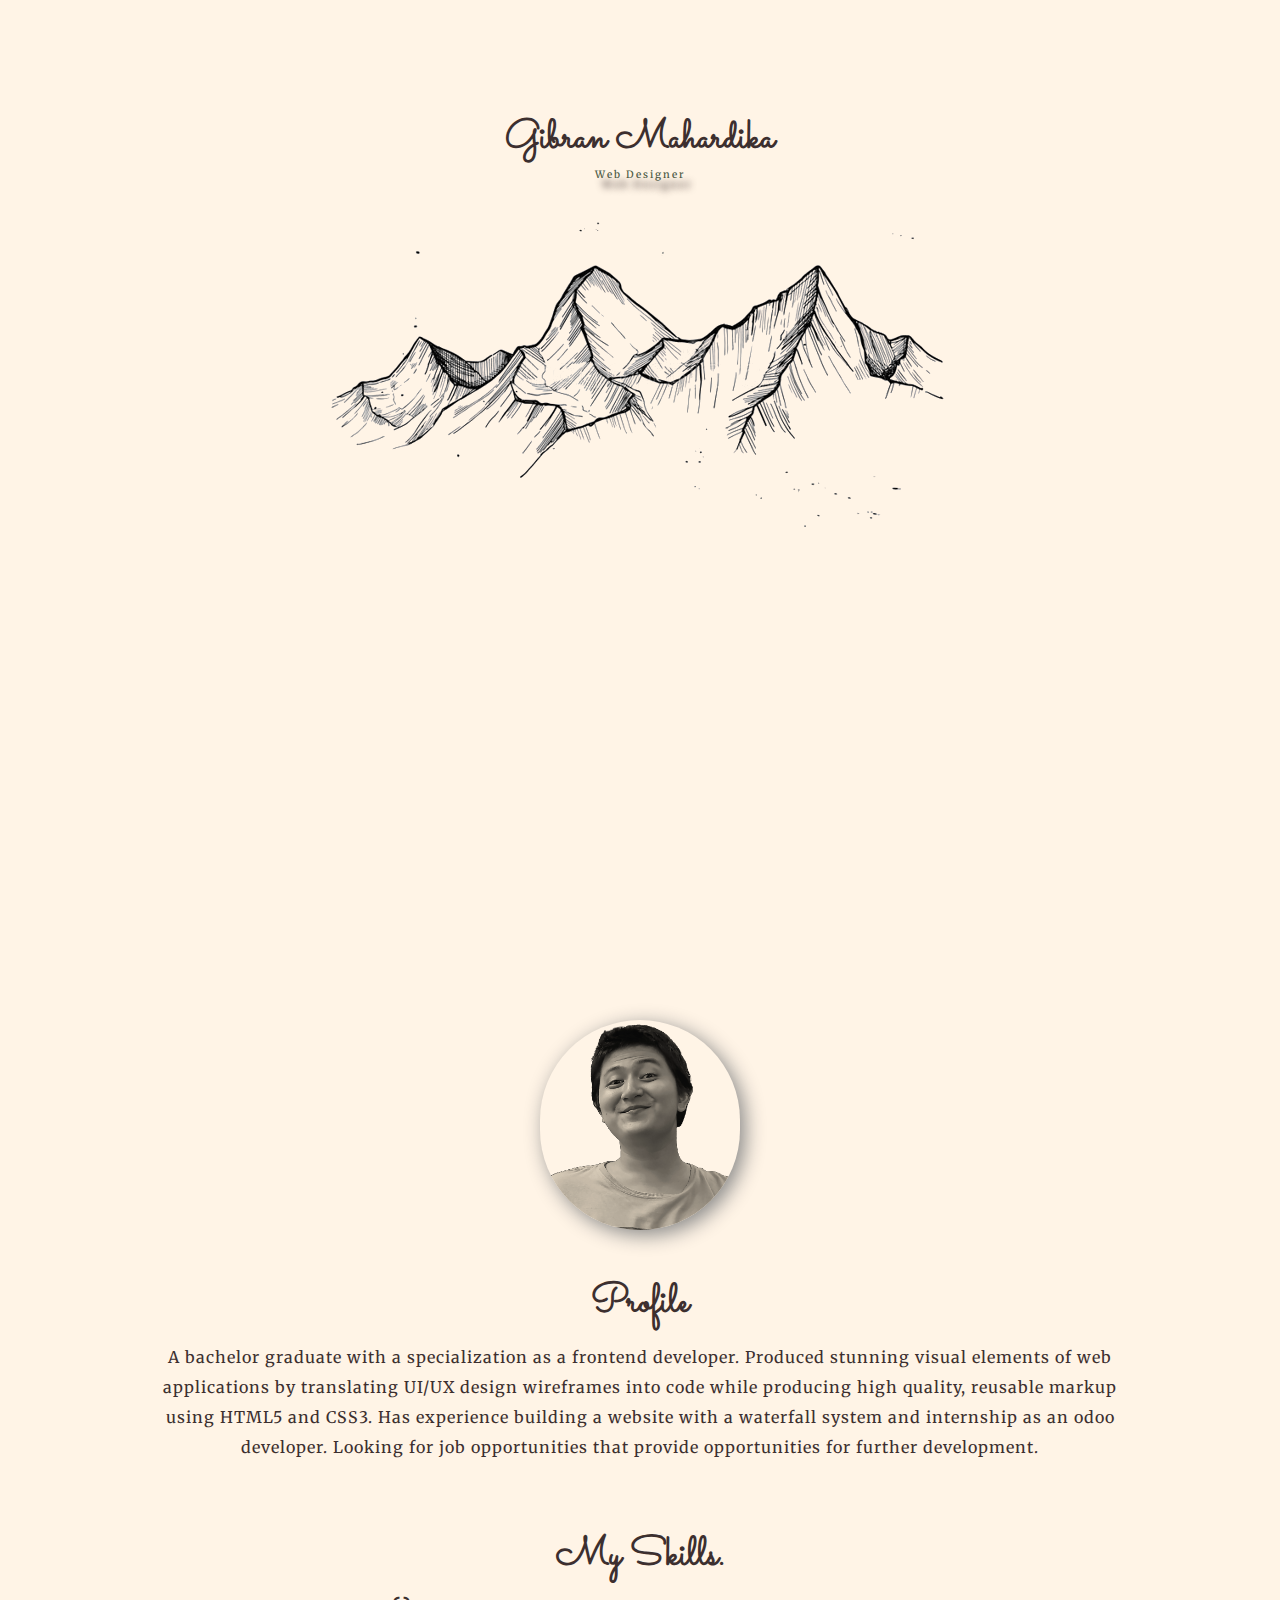
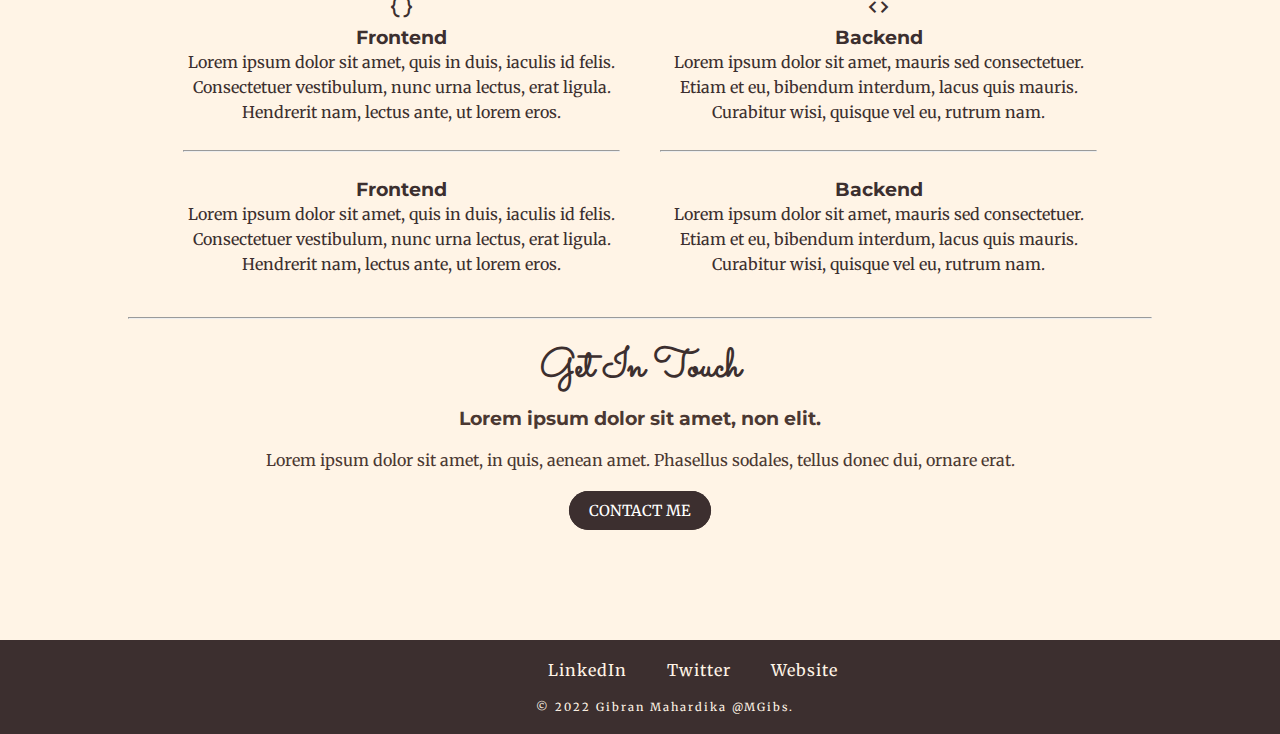
<file: index.html>
<!DOCTYPE html>
<html lang="en">

<head>
    <meta charset="UTF-8">
    <meta http-equiv="X-UA-Compatible" content="IE=edge">
    <meta name="viewport" content="width=device-width, initial-scale=1.0">
    <link rel="preconnect" href="https://fonts.googleapis.com">
    <link rel="preconnect" href="https://fonts.gstatic.com" crossorigin>
    <link
        href="https://fonts.googleapis.com/css2?family=Merriweather:wght@300;400;700;900&family=Montserrat:wght@100;200;300;400;500;600;700;800;900&family=Poppins:wght@100;200;300;400;500;600;700;800;900&family=Sacramento&display=swap"
        rel="stylesheet">
    <link rel="stylesheet" href="https://unpkg.com/boxicons@latest/css/boxicons.min.css">
    <link rel="icon" href="favicon.ico?v=2">

    <link rel="stylesheet" href="css/style.css">

    <title>Gibran Mahardika Site</title>
</head>

<body>
    <!-- TOP CONTAINER -->
    <div class="top-container" id="top-container">
        <!-- <img class="bot-cloud" src="img\cloud_2.png" alt="cloud-img"> -->
        <h1>Gibran Mahardika</h1>
        <h4>Web Designer</h4>
        <img class="mount-2" src="img\mount_1.png" alt="mount-2">
    </div>

    <!-- MIDDLE CONTAINER -->

    <div class="middle-container" id="middle-container">
        <div class="profile">
            <img src="img/me-rm-crop.png" alt="gibs-profile">
            <h2><a href="#">Profile</a></h2>
            <p>A bachelor graduate with a specialization as a frontend developer. Produced
                stunning visual elements of web applications by translating UI/UX design
                wireframes into code while producing high quality, reusable markup using
                HTML5 and CSS3. Has experience building a website with a waterfall system
                and internship as an odoo developer. Looking for job opportunities that
                provide opportunities for further development.
            </p>
        </div>
        <!-- <hr> -->
        <div class="skills">
            <h2><a href="#">My Skills.</a></h2>
            <div class="skill-row-1">
                <i class='bx bx-code-curly' id="bx-curly"></i>

                <ul>
                    <li>
                        <h3>Frontend</h3>
                        <p>Lorem ipsum dolor sit amet, quis in duis, iaculis id felis. Consectetuer vestibulum, nunc
                            urna
                            lectus, erat ligula. Hendrerit nam, lectus ante, ut lorem eros.</p><br>
                    </li>
                    <hr>
                    <li>
                        <br>
                        <h3>Frontend</h3>
                        <p>Lorem ipsum dolor sit amet, quis in duis, iaculis id felis. Consectetuer vestibulum, nunc
                            urna
                            lectus, erat ligula. Hendrerit nam, lectus ante, ut lorem eros.</p>
                    </li>
                </ul>

            </div>
            <div class="skill-row-2">
                <i class='bx bx-code' id="bx-code"></i>
                <!-- <img class="" src="img\settings.png" alt="skill-row-2"> -->
                <h3>Backend</h3>
                <p>Lorem ipsum dolor sit amet, mauris sed consectetuer. Etiam et eu, bibendum interdum, lacus quis
                    mauris. Curabitur wisi, quisque vel eu, rutrum nam.</p><br>
                <hr><br>
                <h3>Backend</h3>
                <p>Lorem ipsum dolor sit amet, mauris sed consectetuer. Etiam et eu, bibendum interdum, lacus quis
                    mauris. Curabitur wisi, quisque vel eu, rutrum nam.</p>
            </div>
        </div>
        <hr>
        <!-- <hr> -->
        <div class="contact-me">
            <h2><a href="#" class="contact-me-title">Get In Touch</a></h2>
            <h3>Lorem ipsum dolor sit amet, non elit.</h3>
            <p>Lorem ipsum dolor sit amet, in quis, aenean amet. Phasellus sodales, tellus donec dui, ornare erat.</p>
            <a class="contact-me-btn" href="mailto:gibranvenom@gmail.com">CONTACT ME</a>
        </div>

    </div>

    <!-- BOTTOM CONTAINER -->

    <div class="bottom-container" id="bottom-container">
        <div class="link-footer">
            <a class="footer-link" href="#">LinkedIn</a>
            <a class="footer-link" href="#">Twitter</a>
            <a class="footer-link" href="#">Website</a>
        </div>

        <p>© 2022 Gibran Mahardika @MGibs.</p>
    </div>

</body>

</html>
</file>
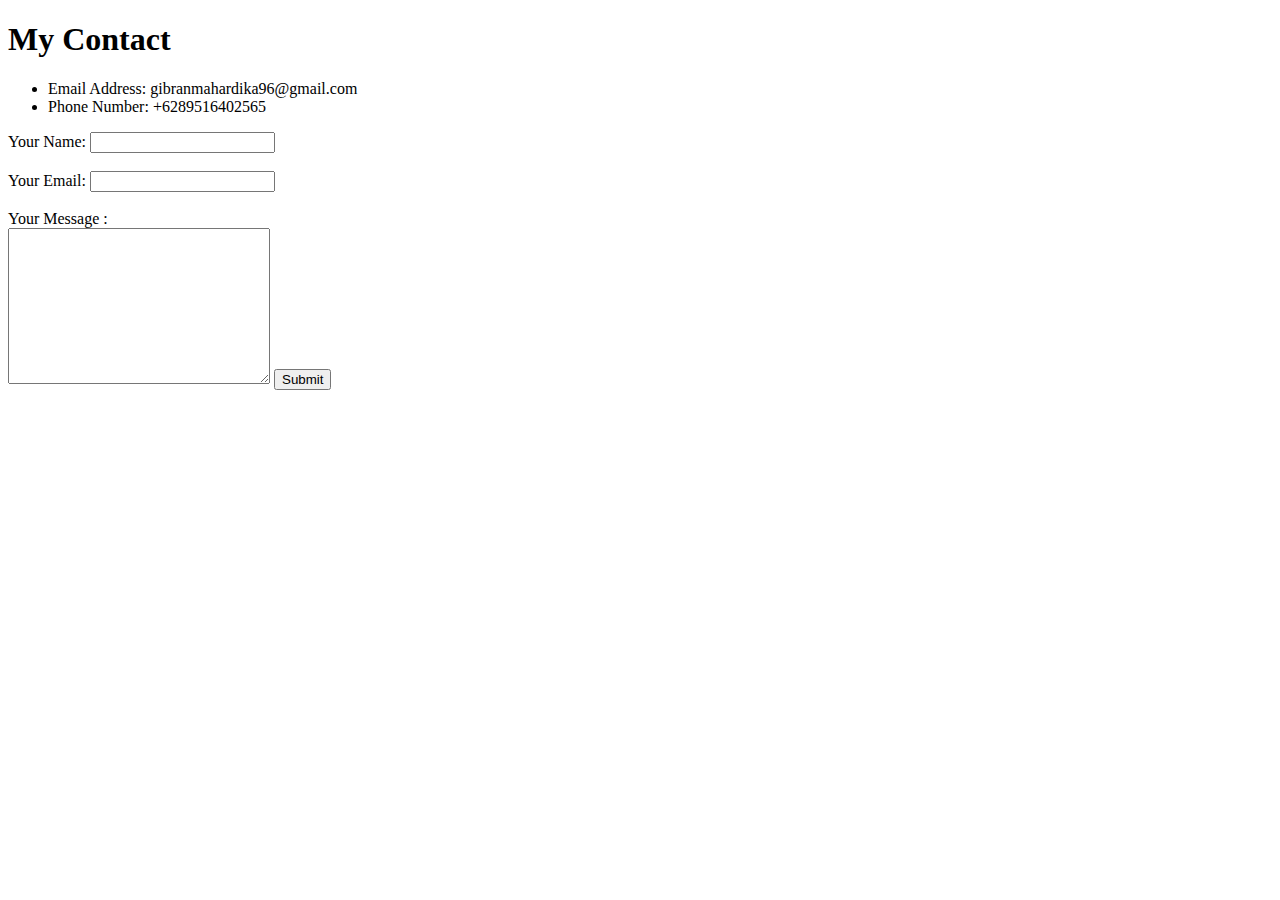
<file: contact.html>
<!DOCTYPE html>
<html lang="en">
<head>
    <meta charset="UTF-8">
    <meta http-equiv="X-UA-Compatible" content="IE=edge">
    <meta name="viewport" content="width=device-width, initial-scale=1.0">
    <title>My Contact</title>
</head>
<body>
    <div class="myContact">
        <h1><strong>My Contact</strong></h1>
        <ul>
            <li>Email Address: gibranmahardika96@gmail.com</li>
            <li>Phone Number: +6289516402565</li>
        </ul>
    </div>
    <form action="mailto:gibranvenom@gmail.com" method="post" enctype="text/plain">
        <label>Your Name: </label>
        <input type="text" name="yourName">
        <br>
        <br>
        <label>Your Email: </label>
        <input type="email" name="yourEmail">
        <br>
        <br>
        <label>Your Message :</label><br>
        <textarea name="yourMessage" id="" cols="30" rows="10"></textarea>
        <input type="submit" name="">
    </form>
</body>
</html>
</file>
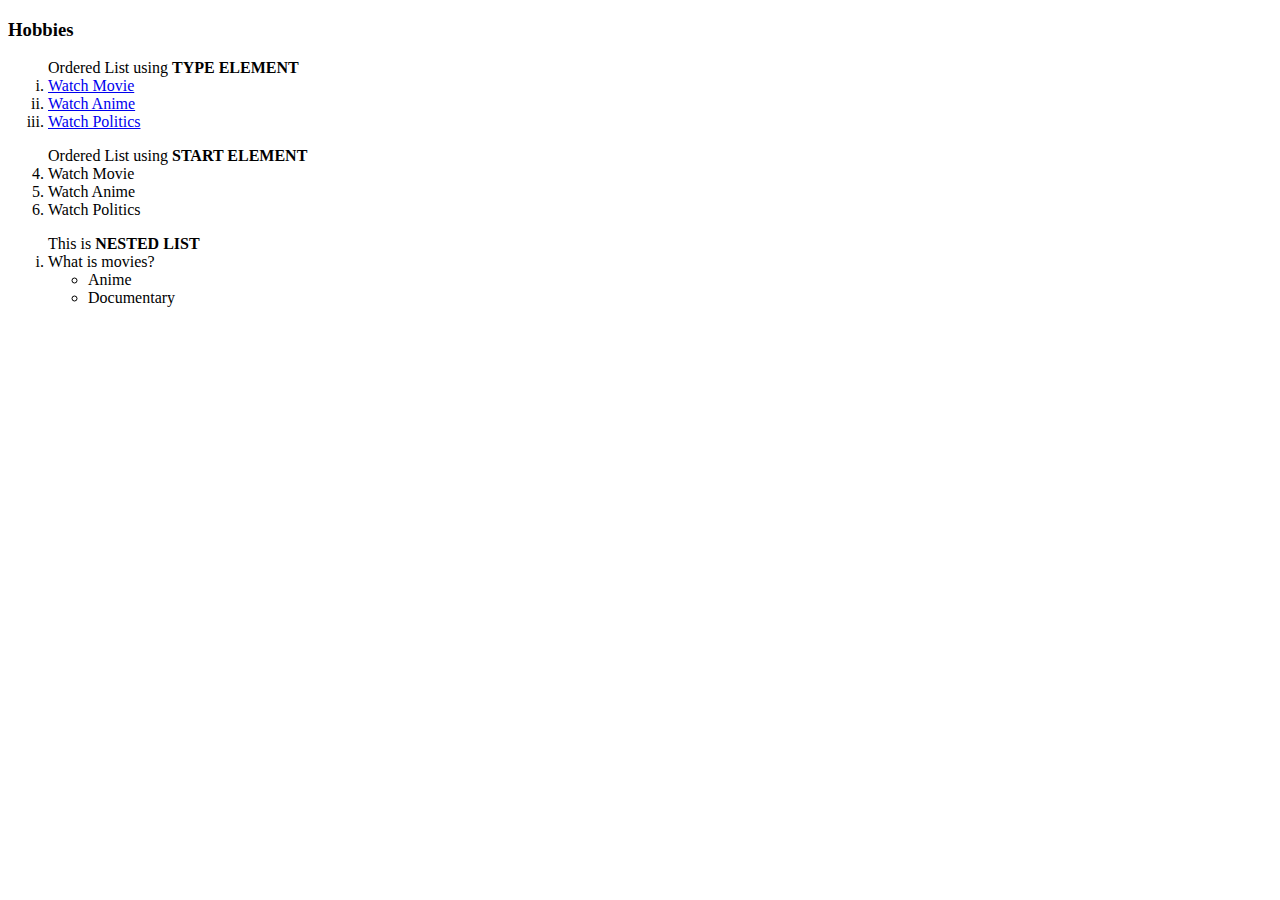
<file: hobbies.html>
<!DOCTYPE html>
<html lang="en">

<head>
    <meta charset="UTF-8">
    <meta http-equiv="X-UA-Compatible" content="IE=edge">
    <meta name="viewport" content="width=device-width, initial-scale=1.0">
    <title>Hobbies</title>
</head>

<body>
    <h3><strong>Hobbies</strong></h3>
    <ol type="i"> Ordered List using <strong>TYPE ELEMENT</strong>
        <li><a href="https://blurayufr.com/">Watch Movie</a></li>
        <li><a href="https://194.163.183.129/">Watch Anime</a></li>
        <li><a href="#">Watch Politics</a></li>
    </ol>
    <ol start="4"> Ordered List using <strong>START ELEMENT</strong>
        <li>Watch Movie</li>
        <li>Watch Anime</li>
        <li>Watch Politics</li>
    </ol>
    <ol type="i"> This is <strong>NESTED LIST</strong>
        <li>What is movies?
            <ul>
                <li>Anime</li>
                <li>Documentary</li>
            </ul>
        </li>
    </ol>
</body>

</html>
</file>
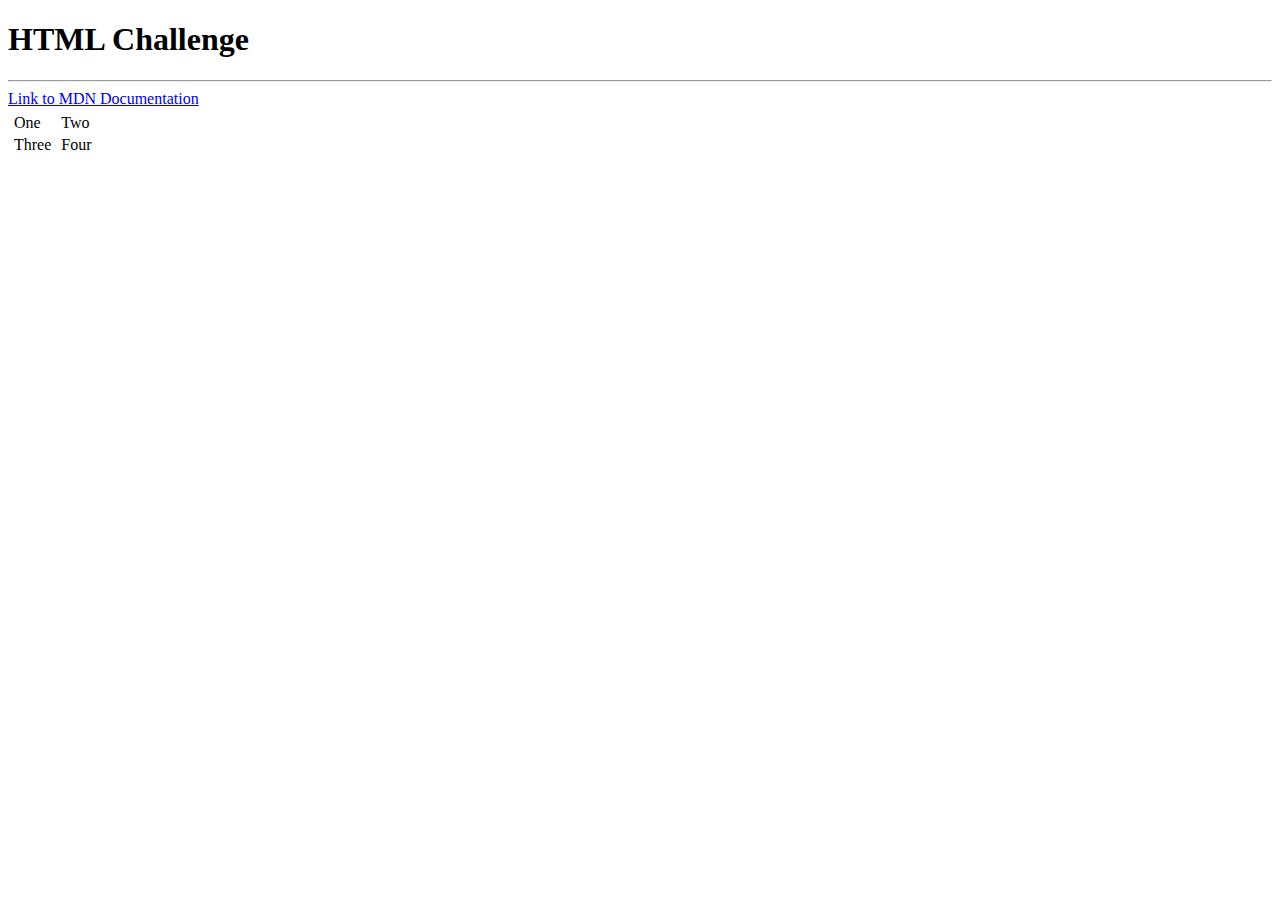
<file: html_challenge.html>
<!DOCTYPE html>
<html lang="en">

<head>
    <meta charset="UTF-8">
    <meta http-equiv="X-UA-Compatible" content="IE=edge">
    <meta name="viewport" content="width=device-width, initial-scale=1.0">
    <title>HTML Challenge</title>
</head>

<body>
    <h1><strong>HTML Challenge</strong></h1>
    <hr>
    <a href="https://developer.mozilla.org/en-US/docs/Web/HTML/Element/input">Link to MDN Documentation</a>

    <table>
        <tr>
            <td>
                <table>
                    <tr>
                        <td>One</td>
                    </tr>
                    <tr>
                        <td>Three</td>
                    </tr>
                </table>
            </td>

            <td>
                <table>
                    <tr>
                        <td>Two</td>
                    </tr>
                    <tr>
                        <td>Four</td>
                    </tr>
                </table>
            </td>
        </tr>
    </table>
</body>

</html>
</file>
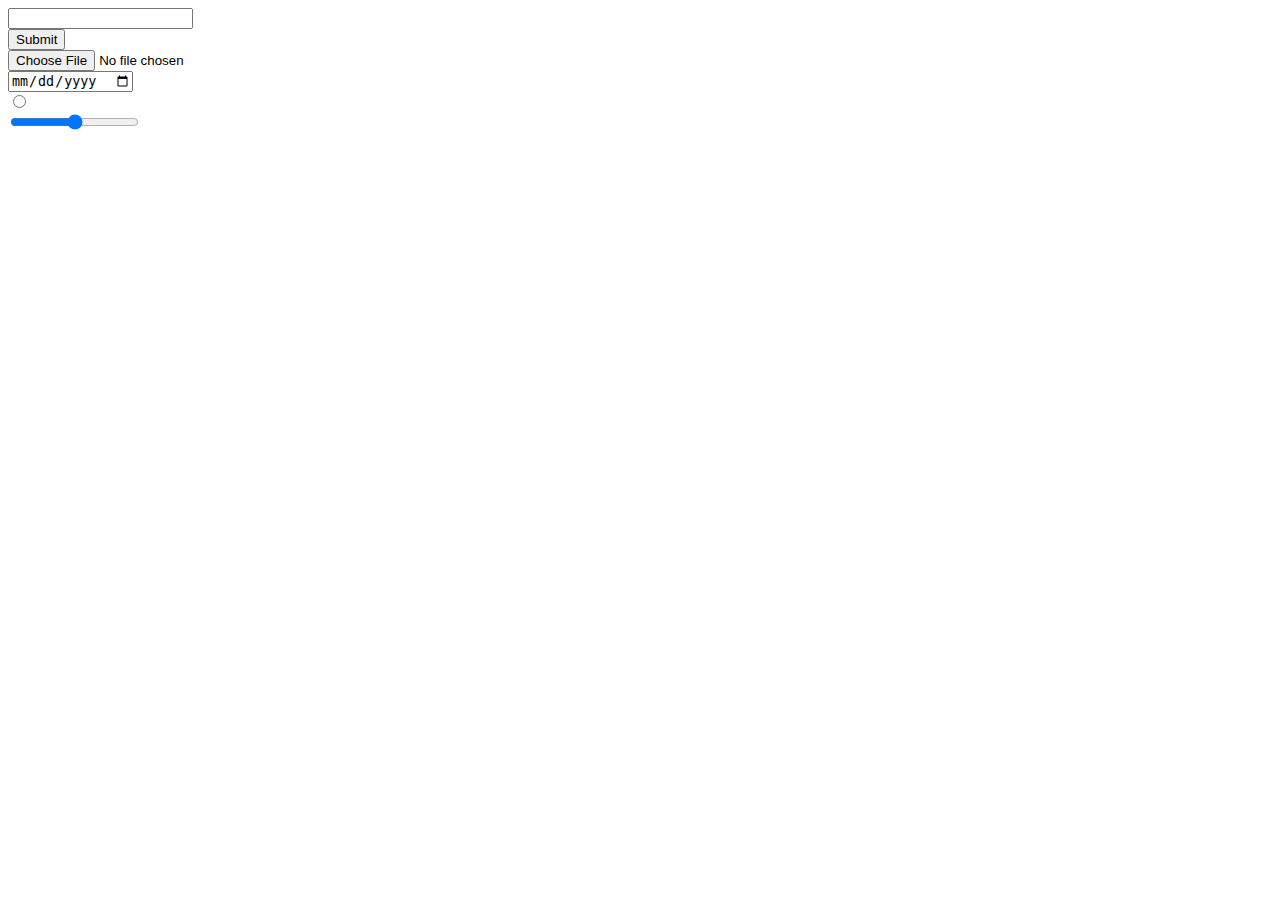
<file: inputs.html>
<!DOCTYPE html>
<html lang="en">
<head>
    <meta charset="UTF-8">
    <meta http-equiv="X-UA-Compatible" content="IE=edge">
    <meta name="viewport" content="width=device-width, initial-scale=1.0">
    <title>HTML Challenge - create types of form</title>
</head>
<body>
    <div class="formTypes">
        <form action="#" method="POST">
            <input type="text"><br>
            <input type="submit"><br>
            <input type="file"><br>
            <input type="date"><br>
            <input type="radio"><br>
            <input type="range">
        </form>
    </div>
</body>
</html>
</file>
<file: css/style.css>
* {
    margin: 0;
    padding: 0;
    box-sizing: border-box;
    list-style: none;
    text-decoration: none;
    scroll-behavior: smooth;
    scroll-padding-top: 3.5rem;
    
}

:root{
    --bg-color: #fff4e6;
    --color1: #854442;
    --color2: #be9b7b;
    --color3: #48573f;
    --dark1:#4b3832;
    --dark2:#3c2f2f;
    --text1:#dddddd;
    --text2:#aaaaaa;
    --big-font:2.5rem;
    --p-font:1.1rem;
}

body {
    background: var(--bg-color);
    color: var(--dark1);
    font-family: 'Merriweather', serif;
}

h2 {
    font-family: 'Sacramento', cursive;
}

h3 {
    font-family: 'Montserrat', sans-serif;
}

#menu-icon {
    font-size: 32px;
    color: var(--dark2);
    z-index: 10;
    cursor: pointer;
    display: none;
}

/* TOP CONTAINER */

.top-container {
    padding: 100px 10%;
    height: 100vh;
    width: 100%;
    background: var(--bg-color);
    position: relative;
    text-align: center;
}

.top-container h1 {
    position: relative;
    padding-top: 10px;
    /* padding-top: 50px; */
    z-index: 100;
    color: var(--dark2);
    font-size: var(--big-font);
    font-family: 'Sacramento', cursive;

    /* margin: 50px auto 0 auto; */
}
.top-container h4 {
    color: var(--color3);
    font-size: 14px;
    letter-spacing: 2px;
    font-size: 10px;
    font-weight: 500;
    font-family: 'Merriweather', serif;
    text-shadow: 7px 10px 7px var(--dark2);
}

/* .bot-cloud {
    padding-top: 50px;
    width: 100px;
    position: absolute;
    
} */

.mount-2 {
    position: relative;
    text-align: center;
}

/* MIDDLE CONTAINER */

.middle-container {
    padding: 100px 10%;
    position: relative;
    text-align: center;
}

.profile {
    /* width: 50%;
    float: left; */
    color: var(--dark2);
    margin: 10px;
    padding: 10px;
}

.profile img {
    height: 50%;
    width: 200px;
    position: relative;
    box-shadow: 5px 5px 20px #888888;
    border-radius: 500px;
    margin-bottom: 30px;
}

.profile h2 {
    margin: 10px auto;
    font-size: var(--big-font);
}

.profile a {
    color: var(--dark2);
    transition: all .30s;
}

.profile a:hover {
    letter-spacing: 1px;
    text-shadow: 7px 10px 10px var(--dark2);
}

.profile h3 {
    margin: 10px 15%;
    padding: 50px;
}

.profile p {
    transition: all .30s;
    font-size: 16px;
    letter-spacing: 1px;
    margin: 10px auto;
    line-height: 30px;
}

.skills {
    /* width: 50%; */
    color: var(--dark2);
    margin: 20px;
    padding: 15px;
}

.skills h2 {
    margin: 10px auto;
}

.skills img {
    height: 20px;
    width: 20px;
    position: relative;
    /* box-shadow: 5px 5px 20px #888888; */
    border-radius: 500px;
    margin-bottom: 30px;
}

.skills a {
    color: var(--dark2);
    transition: ease .30s;
    font-size: var(--big-font);
}

.skills a:hover{
    text-shadow: 7px 10px 5px var(--dark2);
    letter-spacing: 1px;
}

.skills i {
    font-size: 25px;
}

.skill-row-1 {
    position: relative;
    width: 50%;
    float: left;
    /* margin: 10px; */
    padding: 20px;
    bottom: 20px;
    line-height: 25px;
    
}

.skill-row-2 {
    /* margin: 10px; */
    position: relative;
    padding: 20px;
    width: 50%;
    float: right;
    bottom: 20px;
    line-height: 25px;
}

/* MIDDLE CONTAINER - CONTACT ME */

.contact-me {
    margin: 20px auto;
}

.contact-me h2 {
    margin: 10px auto;
    font-size: var(--big-font);
}

.contact-me h3 {
    margin: 10px auto;
    
}

.contact-me-title {
    color: var(--dark2);
    transition: all .30s;
}

.contact-me-title:hover {
    letter-spacing: 1px;
    text-shadow: 5px 5px 5px var(--dark2);
}

.contact-me p {
    margin: 0 auto 20px auto;
    padding: 10px;

}

.contact-me-btn {
    background: #3c2f2f;
    background-image: -webkit-linear-gradient(top, #3c2f2f, #3c2f2f);
    background-image: -moz-linear-gradient(top, #3c2f2f, #3c2f2f);
    background-image: -ms-linear-gradient(top, #3c2f2f, #3c2f2f);
    background-image: -o-linear-gradient(top, #3c2f2f, #3c2f2f);
    background-image: linear-gradient(to bottom, #3c2f2f, #3c2f2f);
  -webkit-border-radius: 60;
  -moz-border-radius: 60;
  border-radius: 60px;
  font-family: 'Merriweather', serif;
  color: #ffffff;
  font-size: 15px;
  padding: 10px 20px 10px 20px;
  text-decoration: none;
  transition: all 0.5s;
}

.contact-me-btn:hover {
    background: #be9b7b;
  background-image: -webkit-linear-gradient(top, #be9b7b, #3c2f2f);
  background-image: -moz-linear-gradient(top, #be9b7b, #3c2f2f);
  background-image: -ms-linear-gradient(top, #be9b7b, #3c2f2f);
  background-image: -o-linear-gradient(top, #be9b7b, #3c2f2f);
  background-image: linear-gradient(to bottom, #be9b7b, #3c2f2f);
  text-decoration: none;
  transform: translateY(10px);
}

/* BOTTOM CONTAINER */

.bottom-container {
    background: var(--dark2);
    color: var(--bg-color);
    padding: 10px 10%;
    text-align: center;
}

.link-footer {
    height: 50%;
    display: flex;
    text-align: center;
    justify-content: space-between;
    padding: 0 400px 0 400px;
}

.footer-link {
    letter-spacing: 1px;
    margin: 10px 20px;
    color: var(--bg-color);
    transition: ease .40s;
}

.footer-link:hover {
    letter-spacing: 1px;
}

.bottom-container p {
    padding: 10px 0 10px 50px;
    /* align-items: center; */
    font-size: 0.7rem;
    letter-spacing: 2px;
}
</file>
